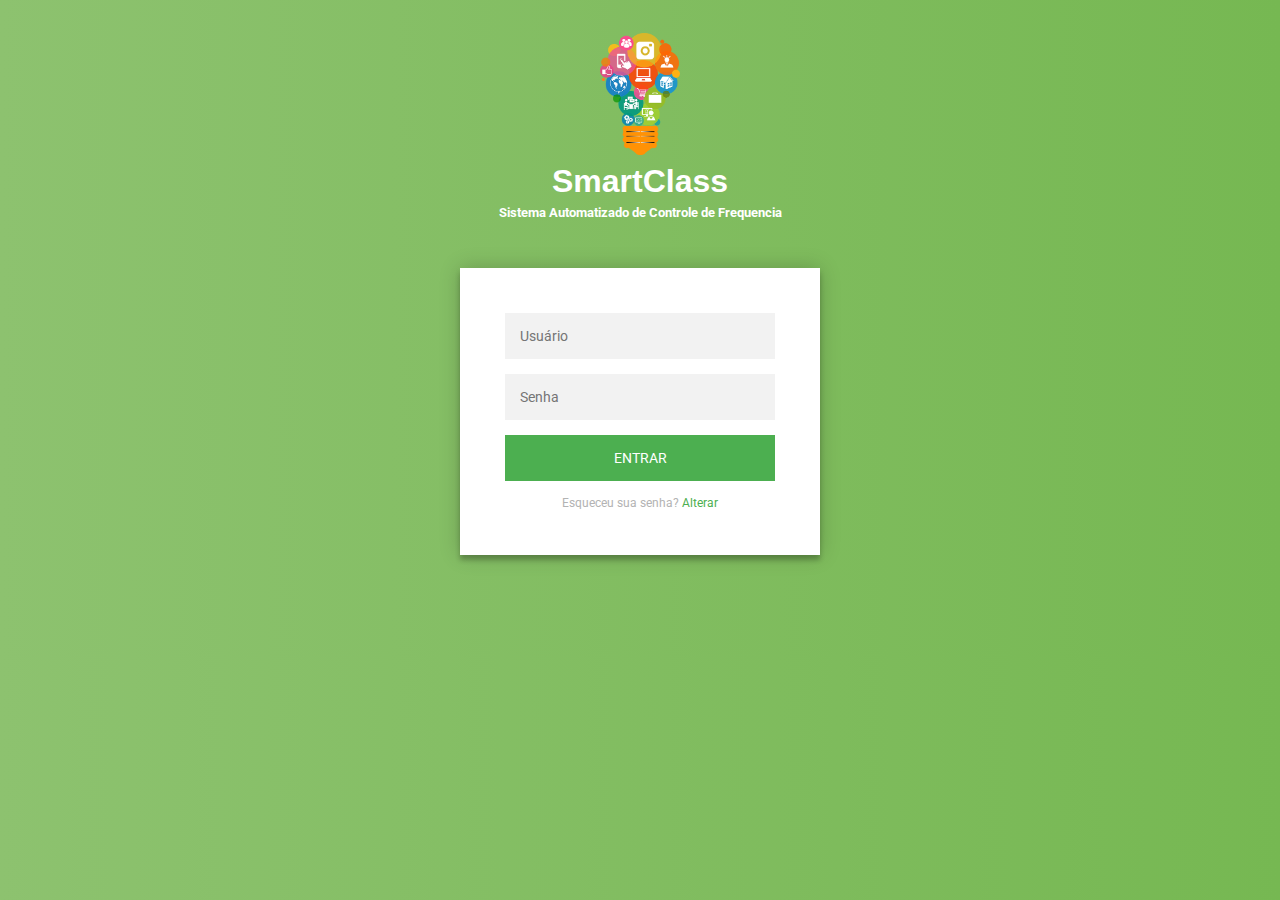
<file: index.html>
<!doctype html>   
<html lang="pt-BR">  
  <html>
  <head> 
     <meta charset="UTF-8"/>
     <title>SmartClass</title>
     <link href="layout.css" rel="stylesheet" type="text/css"/>
 </head>
<body>
<div class="login-page">
<center><img src="criando.png"  align="center" width="80"/></center>
         <h1>
            <strong>SmartClass</strong></h1>
            <h5>Sistema Automatizado de Controle de Frequencia</h5>
         <pre width="180">
         </pre>   
   <div class="form"> 
    <form class="login-form" action="login.php" method="POST">
      <input type="text" placeholder="Usuário" title="Insira seu ID de acesso" name="login"/>
      <input type="password" placeholder="Senha" name="senha" title="Insira sua senha de acesso"/>
      <button type="submit">Entrar</button>
        <p class="message">Esqueceu sua senha? <a href="senha_perdida.html">Alterar</a></p> 
    </form>
  </div>
  </div>
</body>
 </html>
</file>
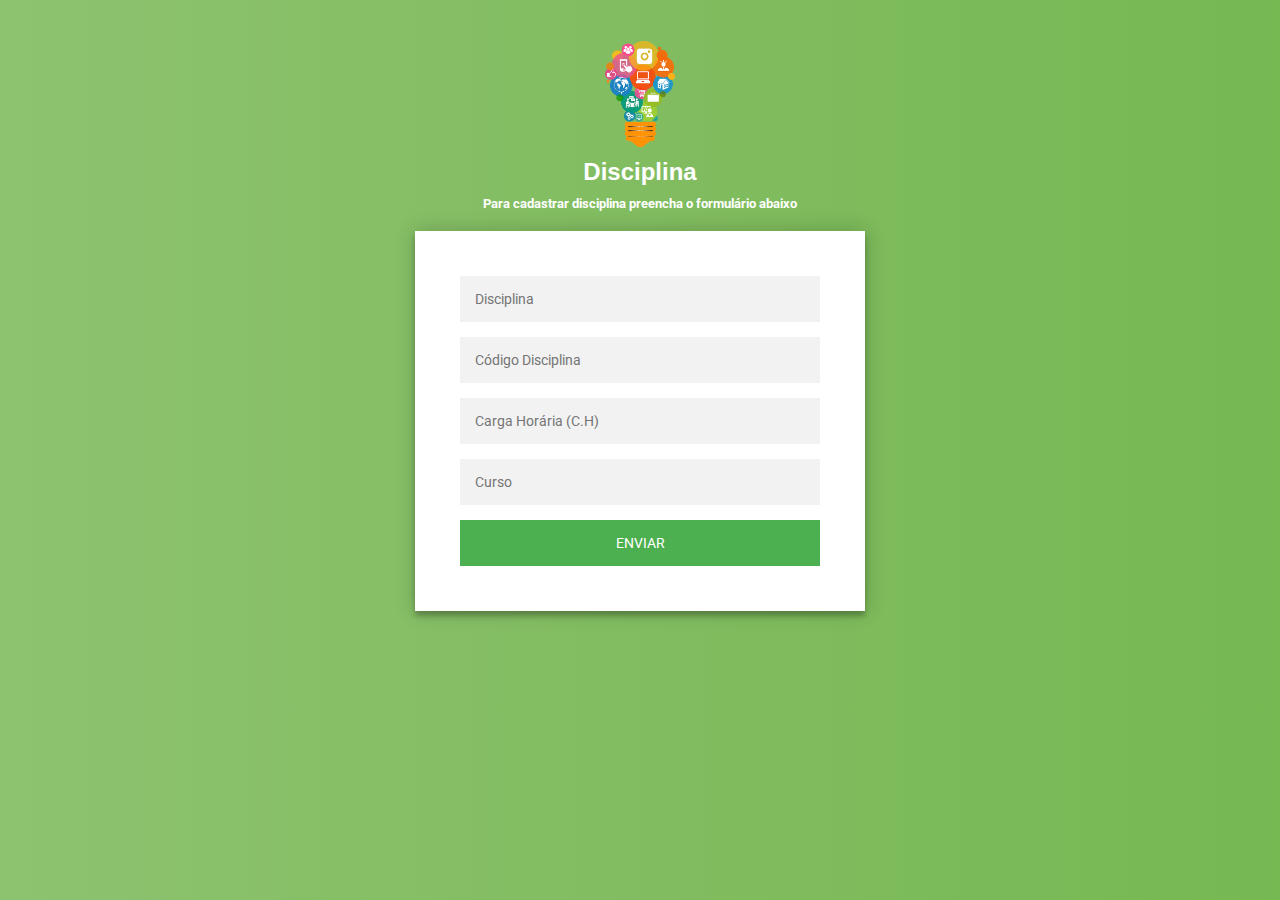
<file: disciplinas.html>
<!DOCTYPE html PUBLIC "-//W3C//DTD XHTML 1.0 Transitional//EN" "http://www.w3.org/TR/xhtml1/DTD/xhtml1-transitional.dtd">
<html xmlns="http://www.w3.org/1999/xhtml">  
<html lang="pt-BR">  
  <html>
  <head> 
     <meta charset="UTF-8"/>
<meta http-equiv="Content-Type" content="text/html; charset=utf-8" />
     <title>SmartClass</title>
     <link href="layout.css" rel="stylesheet" type="text/css"/>
 </head>
<body>
 <pre width="30"> </pre> 
<center><img src="criando.png"  align="center" width="70"/><center>    
<h2>Disciplina</h2>
         <h5> Para cadastrar disciplina preencha o formulário abaixo</h5>         
   <div class="form"> 
    <form class="login-form" action="disciplina.php" method="POST">
      <input type="text" placeholder="Disciplina" name="disciplina"/>
      <input type="text" placeholder="Código Disciplina" name="codigo"/>
      <input type="text" placeholder="Carga Horária (C.H)" name="carga"/>
      <input type="text" placeholder="Curso" name="curso"/>
      <button type="submit">Enviar</button>
    </form>   
 <!-- Professor - id professor matricula disciplina
      Disciplina -id_disciplina CH nome curso
-->
</body>
</html>
</file>
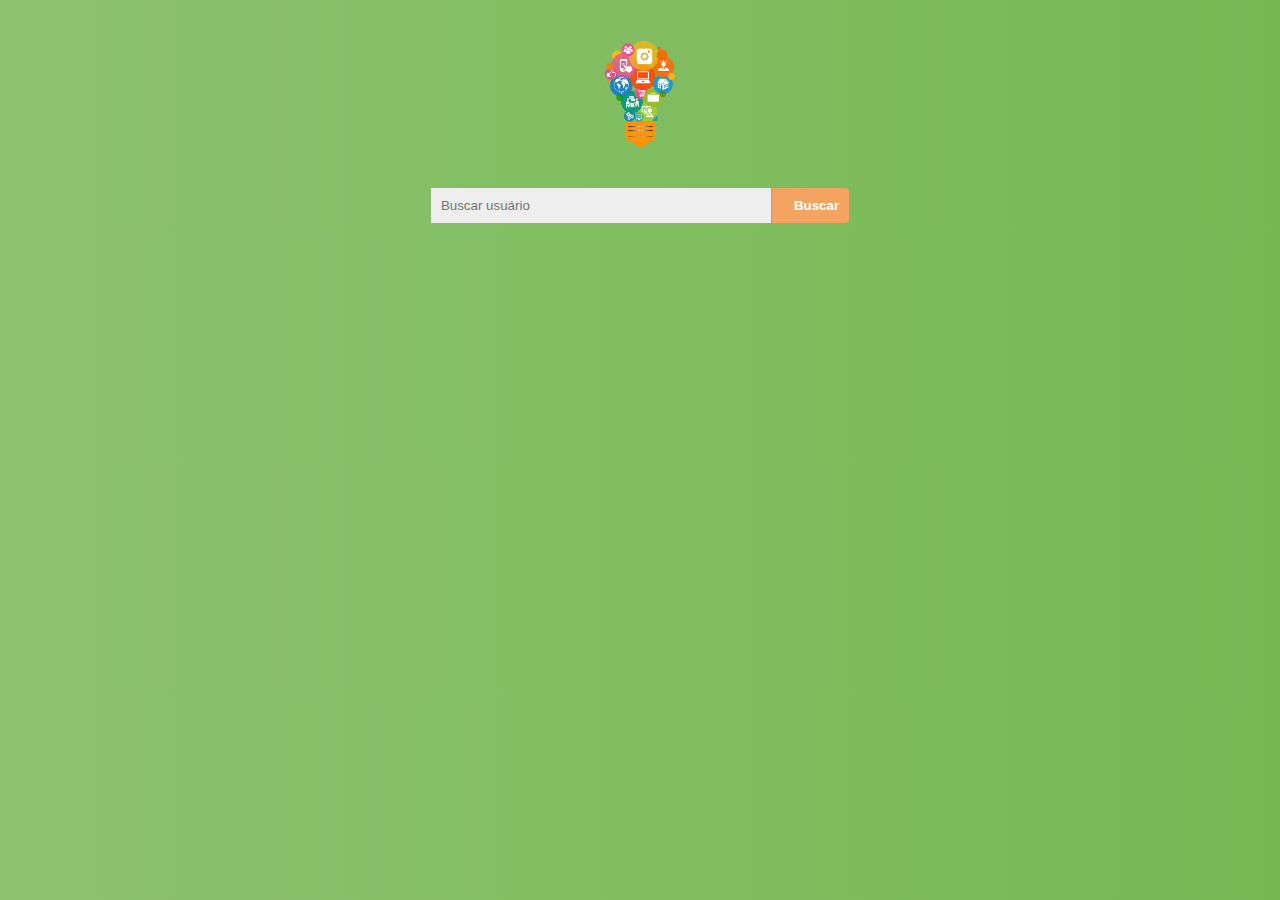
<file: edita_user.html>
<!DOCTYPE html PUBLIC "-//W3C//DTD XHTML 1.0 Transitional//EN" "http://www.w3.org/TR/xhtml1/DTD/xhtml1-transitional.dtd">
<html xmlns="http://www.w3.org/1999/xhtml">  
<html lang="pt-BR">  
  <html>
  <head> 
     <meta charset="UTF-8"/>
<meta http-equiv="Content-Type" content="text/html; charset=utf-8" />
     <title>SmartClass</title>
     <link href="layout.css" rel="stylesheet" type="text/css"/>
 </head>
<body> 
<pre width="40">
     </pre>
<center><img src="criando.png"  align="center" width="70"/></center>
<form action="busca.php" id="searchthis" method="POST" style="display: inline;">
   <pre width="180">
     </pre>
	<center>
	<input id="pesquisafsm-caixa" placeholder="Buscar usuário" size="40" type="text" name="login" /> 
        <input id="pesquisafsm-botao" type="submit" value="Buscar" />
	</center> 
</form>
</body>
</html>
</file>
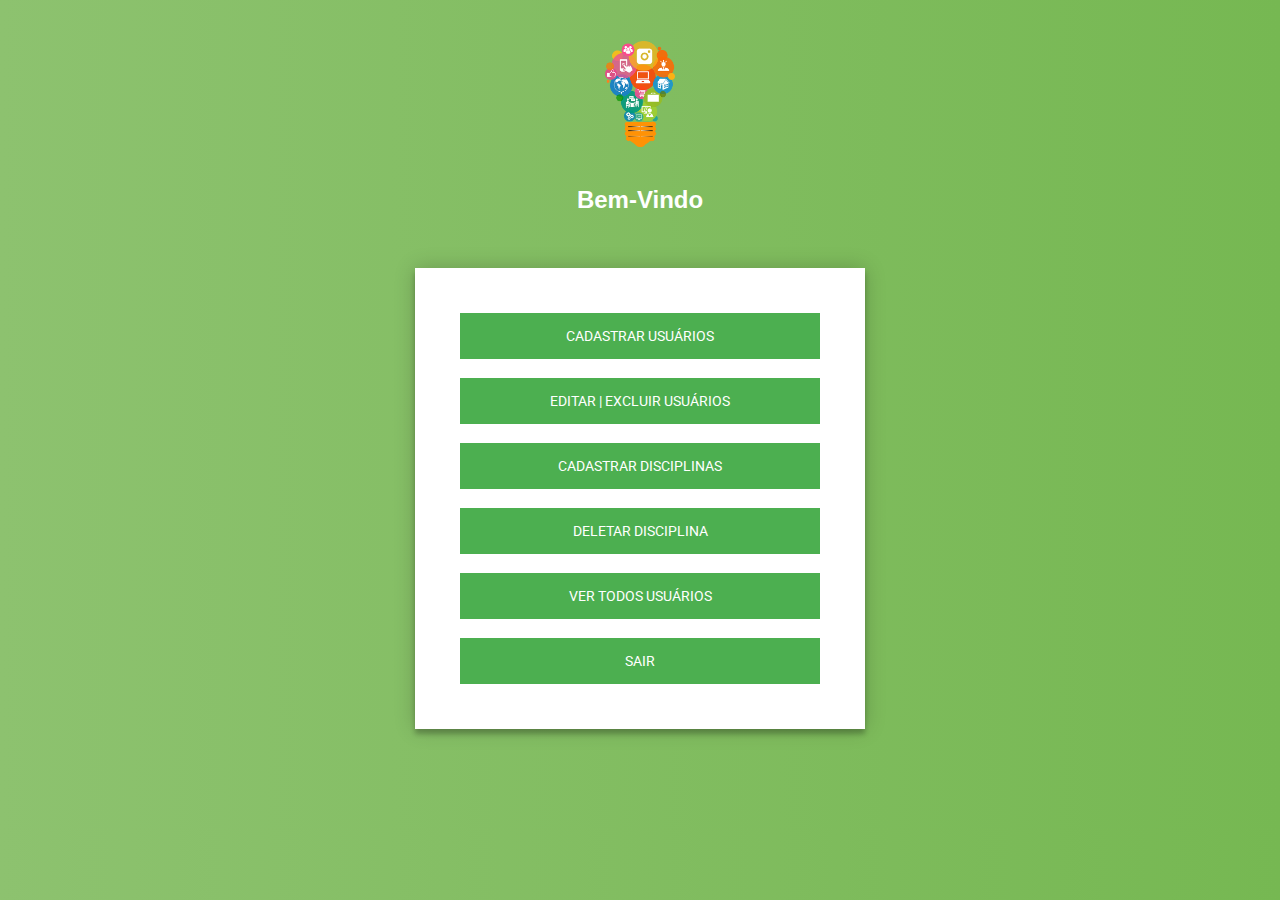
<file: homepage_admin.html>
<!DOCTYPE html PUBLIC "-//W3C//DTD XHTML 1.0 Transitional//EN" "http://www.w3.org/TR/xhtml1/DTD/xhtml1-transitional.dtd">
<html xmlns="http://www.w3.org/1999/xhtml">  
<html lang="pt-BR">  
  <html>
  <head> 
     <meta charset="UTF-8"/>
<meta http-equiv="Content-Type" content="text/html; charset=utf-8" />
     <title>SmartClass</title>
     <link href="layout.css" rel="stylesheet" type="text/css"/>
 </head>
<body>      
           <pre width="20"> </pre>
           <center><img src="criando.png"  align="center" width="70"/></center>
          

           <pre width="30">
           <h2>Bem-Vindo</h2>
           </pre>
           <script>
		   function pag_um(){
		   location.href=" registro.html"
		   }
            </script>
            
          <script>
		   function pag_dois(){
		   location.href="edita_user.html"
		   }
           </script>
           <script>
		   function pag_tres(){
		   location.href=" disciplinas.html"
		   }
           </script>
            <script>
		   function pag_quatro(){
		   location.href=" delet_disc.html"
		   }
           </script>
           <script>
		   function pag_cinco(){
		   location.href=" ver.php"
		   }
           </script>
           <script>
		   function pag_seis(){
		   location.href=" sair.php"
		   }
           </script>

      <div class="form">
      <center><button type="cadastra" onClick="pag_um()">Cadastrar usuários</button></center><br>
      <center><button type="edita"  onClick="pag_dois()">Editar | Excluir usuários</button></center><br>
      <center><button type="disciplina" onClick="pag_tres()">Cadastrar disciplinas</button></center><br>
      <center><button type="deleta_dip" onClick="pag_quatro()">Deletar disciplina</button></center><br>
       <center><button type="todos" onClick="pag_cinco()">ver todos usuários</button></center><br>
      <center><button type="sair" onClick="pag_seis()">Sair</button></center>
      </div>

</body>
</html>
</file>
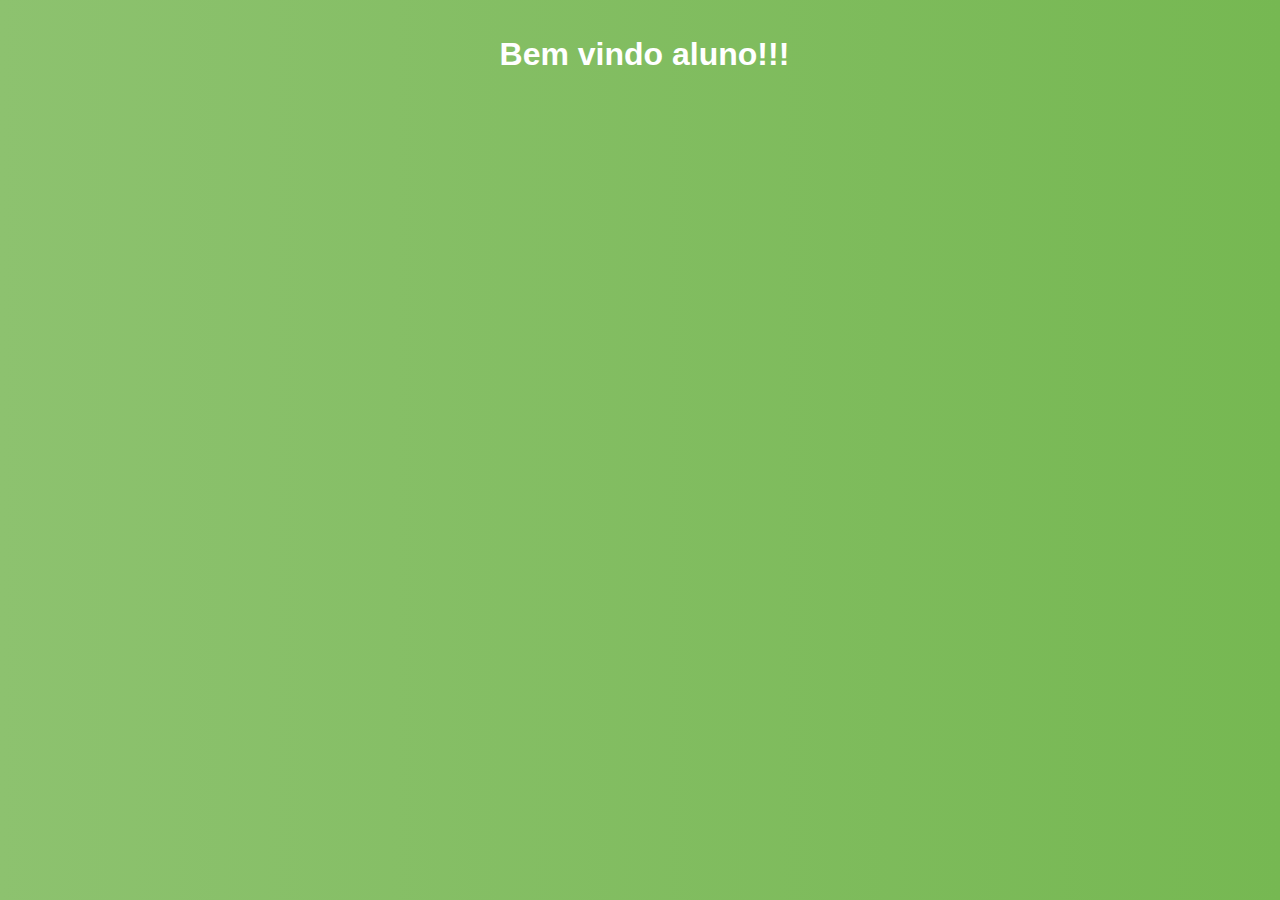
<file: homepage_aluno.html>
<!DOCTYPE html PUBLIC "-//W3C//DTD XHTML 1.0 Transitional//EN" "http://www.w3.org/TR/xhtml1/DTD/xhtml1-transitional.dtd">
<html xmlns="http://www.w3.org/1999/xhtml">  
<html lang="pt-BR">  
  <html>
  <head> 
     <meta charset="UTF-8"/>
<!--<?php  
session_start();
if((!isset ($_SESSION['login']) == true) and (!isset ($_SESSION['senha']) == true))
{
	unset($_SESSION['login']);
	unset($_SESSION['senha']);
	header('location:index.php');
	}

$logado = $_SESSION['login'];

?-->
<meta http-equiv="Content-Type" content="text/html; charset=utf-8" />
     <title>SmartClass</title>
     <link href="layout.css" rel="stylesheet" type="text/css"/>
 </head>
<body>      <pre width="180">
            <h1> Bem vindo aluno!!!</h1>
            </pre>
<!--div class ="form">
</div-->
</body>
</html>
</file>
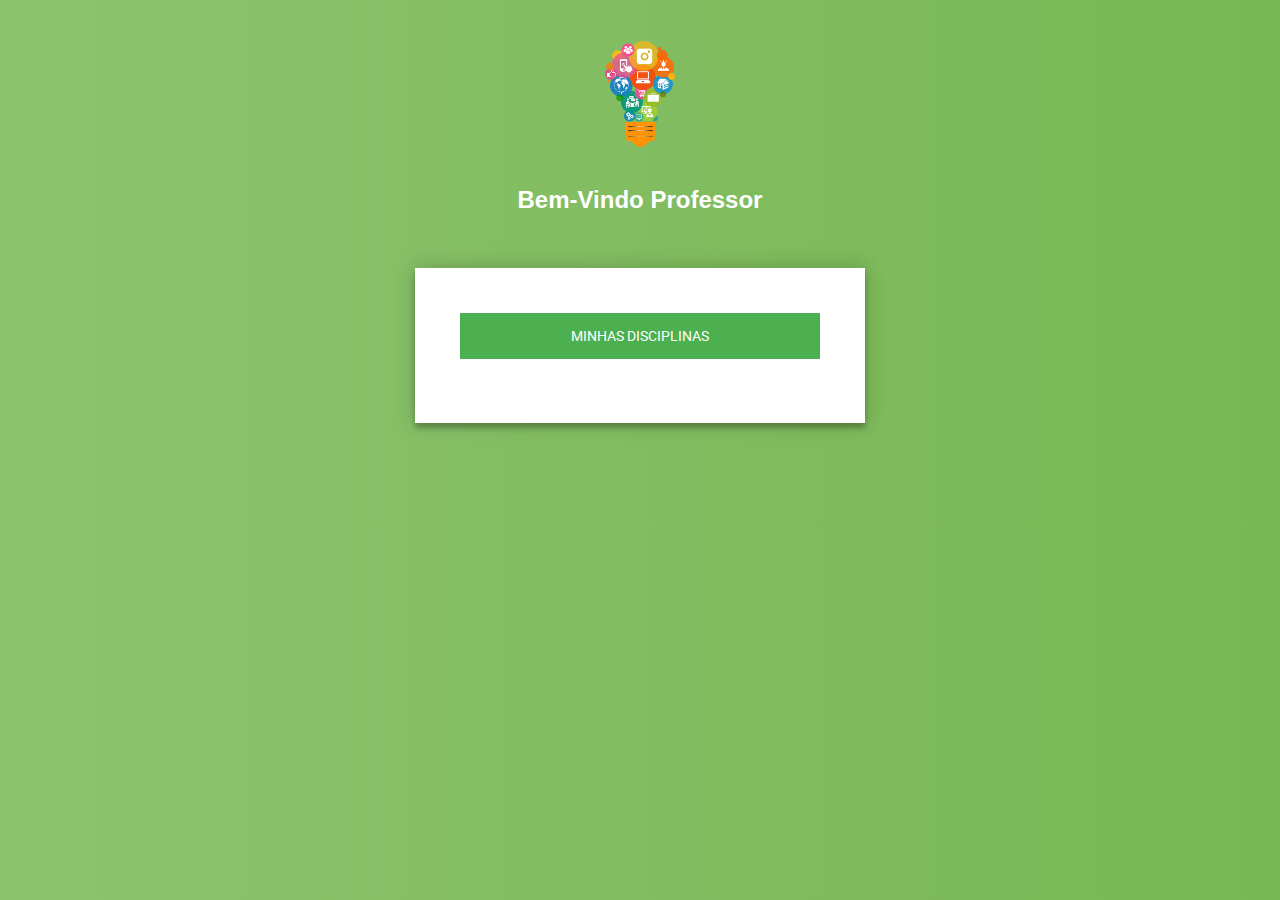
<file: homepage_professor.html>
<!DOCTYPE html PUBLIC "-//W3C//DTD XHTML 1.0 Transitional//EN" "http://www.w3.org/TR/xhtml1/DTD/xhtml1-transitional.dtd">
<html xmlns="http://www.w3.org/1999/xhtml">  
<html lang="pt-BR">  
  <html>
  <head> 
     <meta charset="UTF-8"/>
<meta http-equiv="Content-Type" content="text/html; charset=utf-8" />
     <title>SmartClass</title>
     <link href="layout.css" rel="stylesheet" type="text/css"/>
 </head>
<body>      
           <pre width="20"> </pre>
           <center><img src="criando.png"  align="center" width="70"/></center>
          

           <pre width="30">
           <h2>Bem-Vindo Professor</h2>
           </pre>
           <script>
		   function pag_um(){
		  	   location.href=" lista_disciplinas.html"
		   }
            </script>
            
      <div class="form">
      <center><button type="cadastra" onClick="pag_um()">Minhas Disciplinas</button></center><br>
      </div>

</body>
</html>
</file>
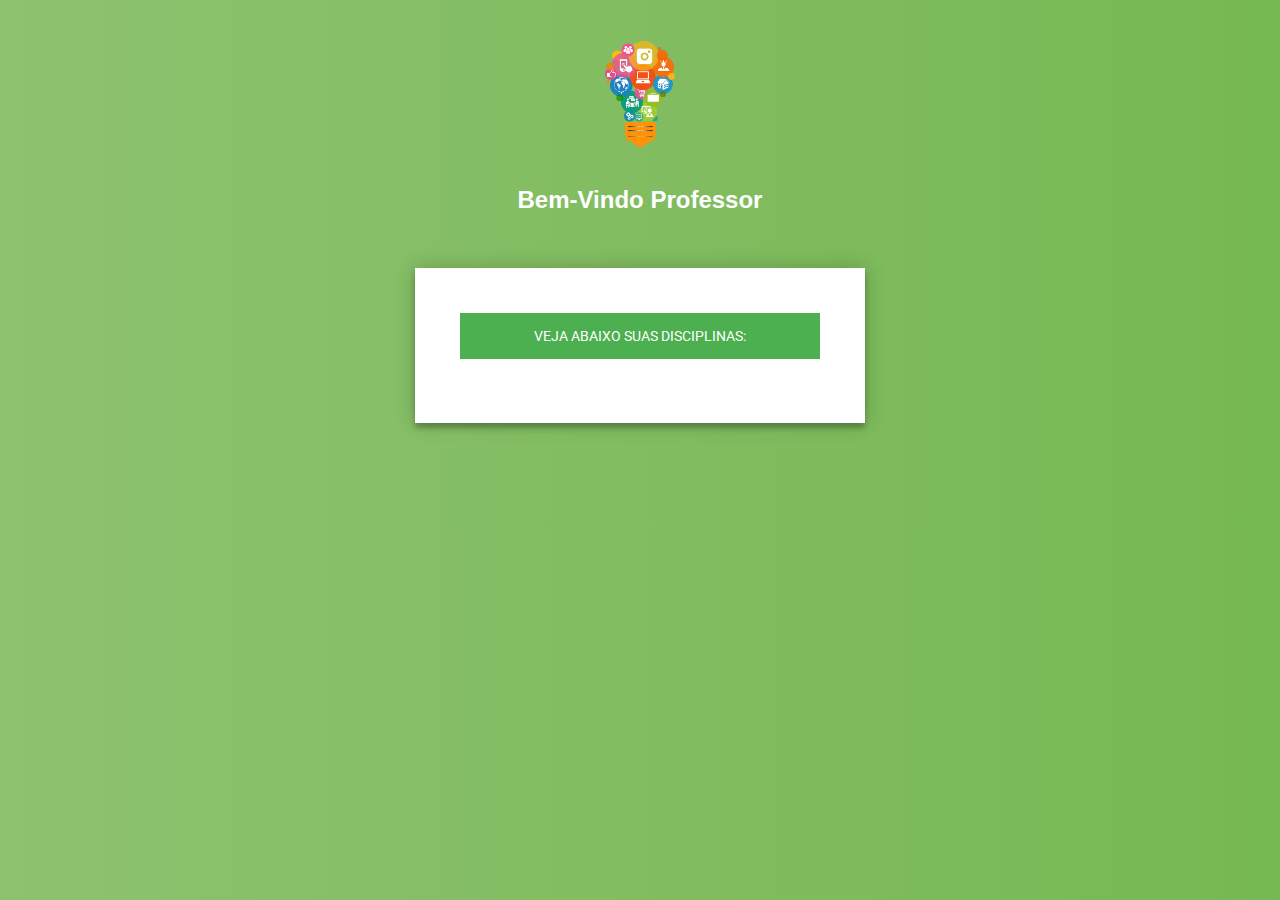
<file: lista_disciplinas.html>
<!DOCTYPE html PUBLIC "-//W3C//DTD XHTML 1.0 Transitional//EN" "http://www.w3.org/TR/xhtml1/DTD/xhtml1-transitional.dtd">
<html xmlns="http://www.w3.org/1999/xhtml">  
<html lang="pt-BR">  
  <html>
  <head> 
     <meta charset="UTF-8"/>
<meta http-equiv="Content-Type" content="text/html; charset=utf-8" />
     <title>SmartClass</title>
     <link href="layout.css" rel="stylesheet" type="text/css"/>
 </head>
<body>      
           <pre width="20"> </pre>
           <center><img src="criando.png"  align="center" width="70"/></center>
          

           <pre width="30">
           <h2>Bem-Vindo Professor</h2>
           </pre>
            
      <div class="form">
      <center><button type="cadastra" onClick="pag_um()">Veja abaixo suas disciplinas:</button></center><br>
      </div>

</body>
</html>
</file>
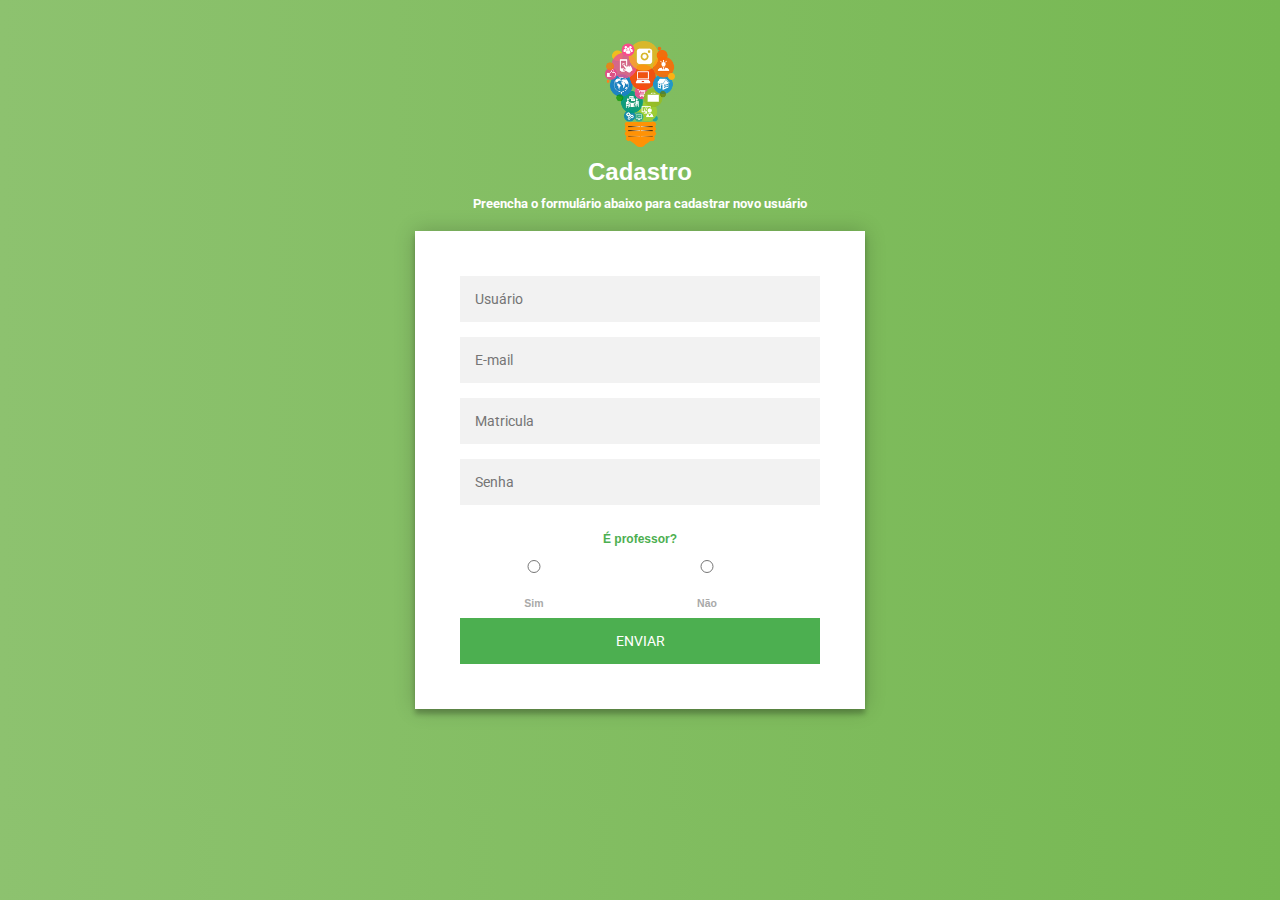
<file: registro.html>
<!DOCTYPE html PUBLIC "-//W3C//DTD XHTML 1.0 Transitional//EN" "http://www.w3.org/TR/xhtml1/DTD/xhtml1-transitional.dtd">
<html xmlns="http://www.w3.org/1999/xhtml">  
<html lang="pt-BR">  
  <html>
  <head> 
     <meta charset="UTF-8"/>
<meta http-equiv="Content-Type" content="text/html; charset=utf-8" />
     <title>SmartClass</title>
     <link href="layout.css" rel="stylesheet" type="text/css"/>
 </head>
<body> 
  <pre width="30"> </pre> 
<center><img src="criando.png"  align="center" width="70"/><center>   
         <h2>Cadastro</h2>
         <h5>Preencha o formulário abaixo para cadastrar novo usuário</h5>         
   <div class="form"> 
    <form class="login-form" action="cadastra.php" method="POST">
      <input type="text" placeholder="Usuário" name="login"/>
      <input type="text" placeholder="E-mail" name="email"/>
      <input type="text" placeholder="Matricula" name="matricula"/>
      <input type="password" placeholder="Senha" name="senha"/>
     <h3> É professor?</h3>
     <ul class="radio-button">
    <li class="radio-but um">
    <input name="radio-but" type="radio" id="bol" value ="sim"/>
    <label for="sim"><h4>Sim</h4></label>
  </li>

  <li class="radio-but dois">
    <input name="radio-but" type="radio" id="bol" value="nao"/>
    <label for="nao"><h4>Não</h4></label>
  </li>
</ul>

    
      <button type="submit">Enviar</button>
    </form>
</body>
</html>
</file>
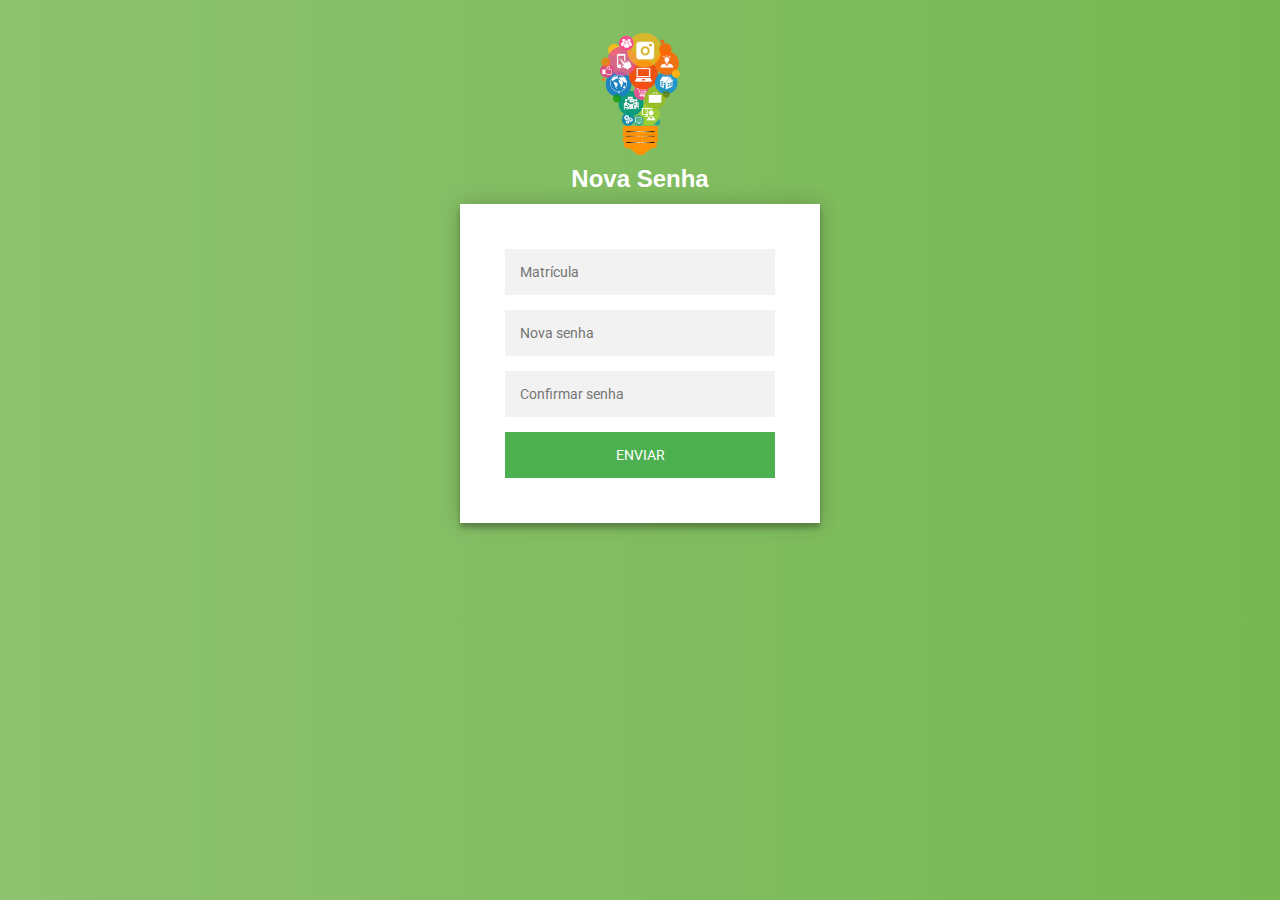
<file: senha_perdida.html>
<!doctype html>   
<html lang="pt-BR">  
  <html>
  <head> 
     <meta charset="UTF-8"/>
     <title>SmartClass</title>
     <link href="layout.css" rel="stylesheet" type="text/css"/>
 </head>
<body>
<div class="login-page">
<center><img src="criando.png"  align="center" width="80"/></center>
         <h2>
          <strong>Nova Senha</strong>
         </h2>
  <div class="form">
    <form class="login-form" action="altera.php" method="POST"> 
        <input type="text" placeholder="Matrícula" title="Insira o numero de matrícula" name="matricula"/>
        <input type="password" placeholder="Nova senha" title="Insira o numero de matrícula" name="senha_nova"/>
        <input type="password" placeholder="Confirmar senha" title="Insira o numero de matrícula" name="confirme_senha"/>
      <button type="submit">Enviar</button>
 </form>
  </div>
  </div>
</body>
</html>
</file>
<file: layout.css>
@import url(https://fonts.googleapis.com/css?family=Roboto:300);

h1,h5,h2{
      line-height: 10px;
}
h3{
     text-align: center;
     font-family: sans-serif;
     font-size: 12px;
     color:#4CAF50;
}
h4 {
    color:#A9A9A9;
    font-size: 10.5px;
    line-height: 2px;
}

h1,h2,h4{
     
       font-family: sans-serif;
}
h1,h2,h5 {
       text-align: center;
       color:  #FFFFFF
}
.login-page {
  width: 360px;
  padding: 2% 0 0;
  margin: auto;
}
.form {
  position: relative;
  z-index: 1;
  background: #FFFFFF;
  max-width: 360px;
  margin: 0 auto 100px;
  padding: 45px;
  text-align: center;
  box-shadow: 0 0 20px 0 rgba(0, 0, 0, 0.2), 0 5px 5px 0 rgba(0, 0, 0, 0.24);
}
.form input {
  font-family: "Roboto", sans-serif;
  outline: 0;
  background: #f2f2f2;
  width: 100%;
  border: 0;
  margin: 0 0 15px;
  padding: 15px;
  box-sizing: border-box;
  font-size: 14px;
}
.form button {
  font-family: "Roboto", sans-serif;
  text-transform: uppercase;
  outline: 0;
  background: #4CAF50;
  width: 100%;
  border: 0;
  padding: 15px;
  color: #FFFFFF;
  font-size: 14px;
  -webkit-transition: all 0.3 ease;
  transition: all 0.3 ease;
  cursor: pointer;
}
.form button:hover,.form button:active,.form button:focus {
  /*background: #43A047;*/
  cursor: pointer;
  background: no-repeat left #2375E6;
}
.form .message {
  margin: 15px 0 0;
  color: #b3b3b3;
  font-size: 12px;
}
.form .message a {
  color: #4CAF50;
  text-decoration: none;
}
.form .register-form {
  display: none;
}
.container {
  position: relative;
  z-index: 1;
  max-width: 300px;
  margin: 0 auto;
}
.container:before, .container:after {
  content: "";
  display: block;
  clear: both;
}
.container .info {
  margin: 50px auto;
  text-align: center;
}
.container .info h1 {
  margin: 0 0 15px;
  padding: 0;
  font-size: 36px;
  font-weight: 300;
  color: #1a1a1a;
}
.container .info span {
  color:#4d4d4d;
  font-size: 12px;
}
.container .info span a {
  color: #000000;
  text-decoration: none;
}
.container .info span .fa {
  color: #EF3B3A;
}

body {
  background: #76b852; /* fallback for old browsers */
  background: -webkit-linear-gradient(right, #76b852, #8DC26F);
  background: -moz-linear-gradient(right, #76b852, #8DC26F);
  background: -o-linear-gradient(right, #76b852, #8DC26F);
  background: linear-gradient(to left, #76b852, #8DC26F);
  font-family: "Roboto", sans-serif;
  -webkit-font-smoothing: antialiased;
  -moz-osx-font-smoothing: grayscale;      
}
.button1 {
	font-size:14px;
	font-family:"Roboto",sans-serif;
        text-transform: uppercase;
	-moz-border-radius:8px;
	-webkit-border-radius:8px;
        -webkit-transition: all 0.3 ease;
        transition: all 0.3 ease;
	border-radius:8px;
	border:1px solid #dcdcdc;
	padding:9px 18px;
	text-decoration:none;
	background:-moz-linear-gradient( center top, #ededed 5%, #dfdfdf 100% );
	background:-ms-linear-gradient( top, #ededed 5%, #dfdfdf 100% );
	filter:progid:DXImageTransform.Microsoft.gradient(startColorstr='#ededed', endColorstr='#dfdfdf');
	background:-webkit-gradient( linear, left top, left bottom, color-stop(5%, #ededed), color-stop(100%, #dfdfdf) );
	background-color:#ededed;
	color:#777777;
	display:inline-block;
	text-shadow:1px 1px 0px #ffffff;
 	-webkit-box-shadow:inset 1px 1px 0px 0px #ffffff;
 	-moz-box-shadow:inset 1px 1px 0px 0px #ffffff;
 	box-shadow:inset 1px 1px 0px 0px #ffffff;
}
.form button1:hover,.form button1:active,.form button1:focus {
  background: #43A047;

}

.radio-button {
  list-style: none;
  margin: 0;
  padding: 0;
}

.radio-button:after {
  content: "";
  clear: both;
}

.radio-but {
  float: left;
  height: 60px;
  position: relative;
  width: 148px;
}

.radio-but + .radio-but {
  margin-left: 25px;
}


#pesquisafsm-caixa {
background: #eee; padding:10px; border:0 none; width:320px;
}
#pesquisafsm-botao {
border: 1px solid #222;
color: #eee; 
background: url(http://i.imgur.com/cz4sguf.png) no-repeat left #F4A460;
margin-left: -3px;
color:#fff;
font: 'trebuchet ms', trebuchet;
padding:10px 10px 10px 22px;
border:0 none;
font-weight:bold;
border-top-right-radius: 4px;
border-bottom-right-radius: 4px;
}
#pesquisafsm-botao:hover {
cursor: pointer;
background:  url(http://i.imgur.com/cz4sguf.png) no-repeat left #2375E6;
}
.button {
    font-family: "Roboto", sans-serif;
    text-transform: uppercase;
    background-color: #DAA520; 
    border: none;
    color: white;
    padding: 15px 32px;
    text-align: center;
    text-decoration: none;
    display: inline-block;
    font-size: 16px;
}
.button:hover {
cursor: pointer;
background: no-repeat left #2375E6;
</file>
